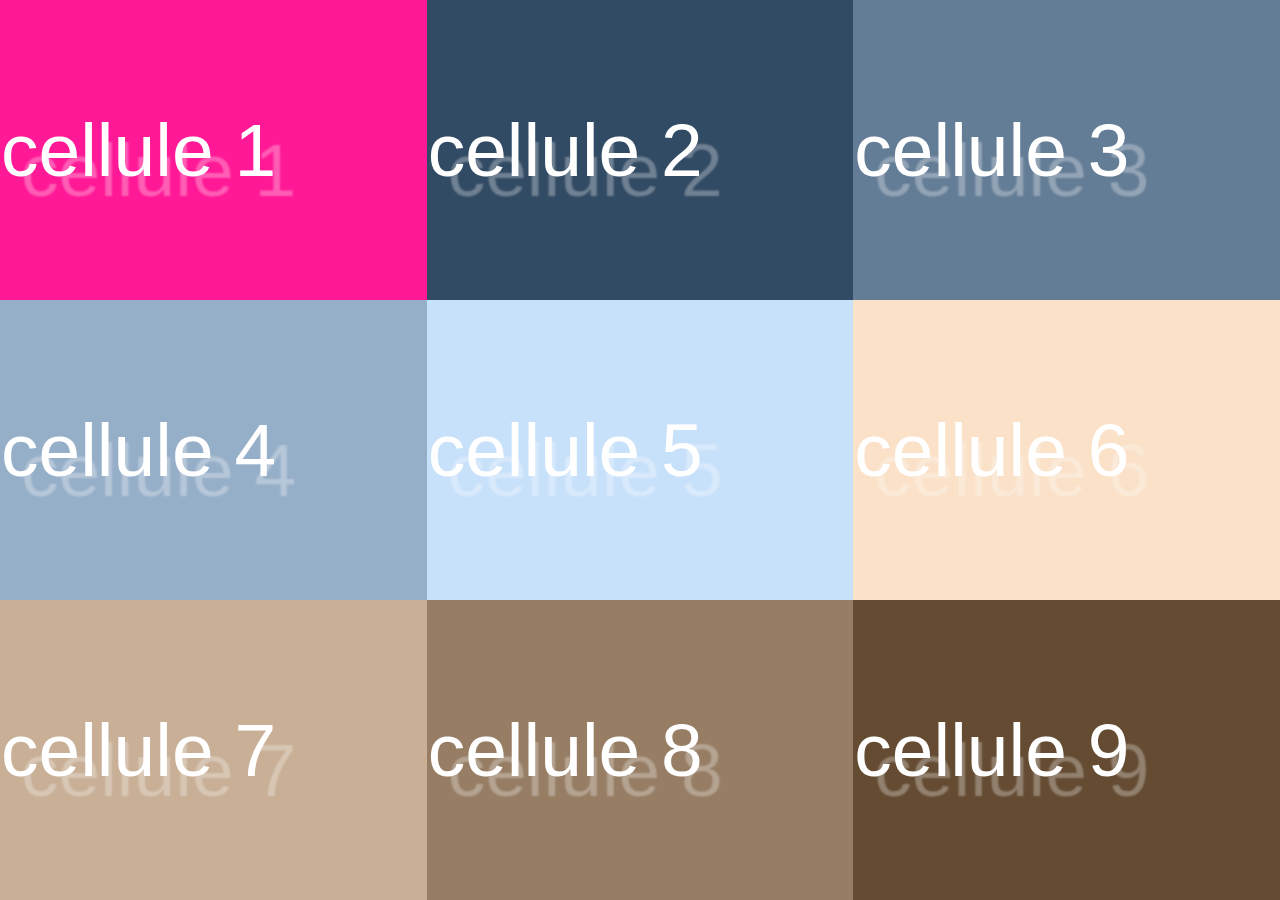
<file: exemple d'une table.html>
<!DOCTYPE html>
<html>
    <head>
        <meta charset="UTF-8">
        <title>Exemple de table</title>
		<link rel="stylesheet" href="tablecolore.css">
    </head>
	
	<body>
		<table class="table">
		<tbody>
			<tr>
				<td class="une">cellule 1</td>
				<td class="deux">cellule 2</td>
				<td class="trois">cellule 3</td>
			</tr>
			<tr>
				<td class="quatre">cellule 4</td>
				<td class="cinq">cellule 5</td>
				<td class="six">cellule 6</td>
			</tr>
			<tr>
				<td class="sept">cellule 7</td>
				<td class="huit">cellule 8</td>
				<td class="neuf">cellule 9</td>
			</tr>
		</tbody>
		</table>
	</body>
	
</html>
</file>
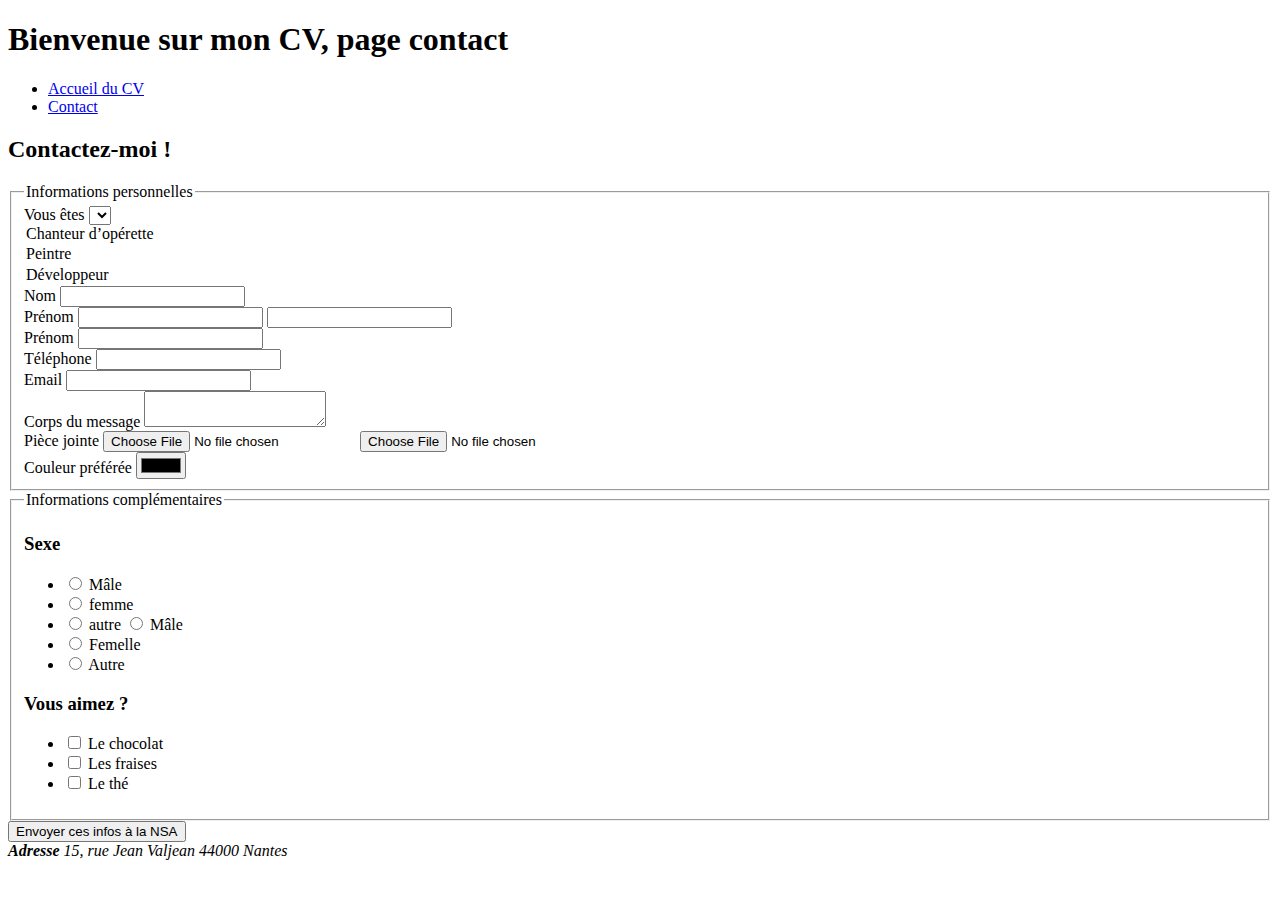
<file: exempleduprof.html>
<!DOCTYPE html>
<html>
    <head>
        <meta charset="UTF-8">
        <title>CV de Gaëtan Ark</title>
    </head>
    <body>



        <header>
            <h1>Bienvenue sur mon CV, page contact</h1>
            <nav>
                <ul>
                    <li><a href="index.htm">Accueil du CV</a></li>
                    <li><a href="contact.htm">Contact</a></li>
                </ul>
            </nav>
        </header>

        <main role="main">
            <h2>Contactez-moi !</h2>
            <form action="post">
                <fieldset>
                    <legend>Informations personnelles</legend>
                    <div class="field_line">
                        <label for="you">Vous êtes</label>
                        <select name="you" id="you">
                        <label for="">Vous êtes</label>
                        <select name="you">
                            <option value="chanteur">Chanteur d’opérette</option>
                            <option value="peintre">Peintre</option>
                            <option value="developpeur">Développeur</option>
                        </select>
                    </div>
                    <div class="field_line">
                        <label for="">Nom</label>
                        <input type="text"  id="name">
                    </div>
                    <div class="field_line">
                        <label for="">Prénom</label>
                        <input type="text" id="firstname">
                        <input type="text">
                    </div>
                    <div class="field_line">
                        <label for="">Prénom</label>
                        <input type="text">
                    </div>
                    <div class="field_line">
                        <label for="">Téléphone</label>
                        <input type="text">
                    </div>
                    <div class="field_line">
                        <label for="">Email</label>
                        <input type="email">
                    </div>
                    <div class="field_line">
                        <label for="">Corps du message</label>
                        <textarea name=""></textarea>
                    </div>
                    <div class="field_line">
                        <label for="">Pièce jointe</label>
                        <input type="file" id="pj">
                        <input type="file">
                    </div>
                    <div class="field_line">
                        <label for="">Couleur préférée</label>
                        <input type="color">
                    </div>
                </fieldset>
                <fieldset>
                    <legend>Informations complémentaires</legend>
                    <div class="field_group">
                        <h3>Sexe</h3>
                        <ul>
                            <li class="field_group_line">
                                <input type="radio" name="sexe" id="sex1">
                                <label for="sex1">Mâle</label>
                            </li>
                            <li class="field_group_line">
                                <input type="radio" name="sexe" id="sex2">
                                <label for="sex2">femme</label>
                            </li>
                            <li class="field_group_line">
                                <input type="radio" name="sexe" id="sex3">
                                <label for="sex3">autre</label>
                                <input type="radio">
                                <label for="">Mâle</label>
                            </li>
                            <li class="field_group_line">
                                <input type="radio">
                                <label for="">Femelle</label>
                            </li>
                            <li class="field_group_line">
                                <input type="radio">
                                <label for="">Autre</label>
                            </li>
                        </ul>
                    </div>
                    <div class="field_group">
                        <h3>Vous aimez ?</h3>
                        <ul>
                            <li class="field_group_line">
                                <input type="checkbox">
                                <label for="">Le chocolat</label>
                            </li>
                            <li class="field_group_line">
                                <input type="checkbox">
                                <label for="">Les fraises</label>
                            </li>
                            <li class="field_group_line">
                                <input type="checkbox">
                                <label for="">Le thé</label>
                            </li>
                        </ul>
                    </div>
                </fieldset>
                <div class="validation">
                    <input type="button" value="Envoyer ces infos à la NSA">
                </div>
            </form>
        </main>

        <footer>
            <address>
                <strong>Adresse</strong>
                <span class="street">15, rue Jean Valjean</span>
                <span class="city">44000 Nantes</span>
            </address>
        </footer>
    </body>
</html>
</file>
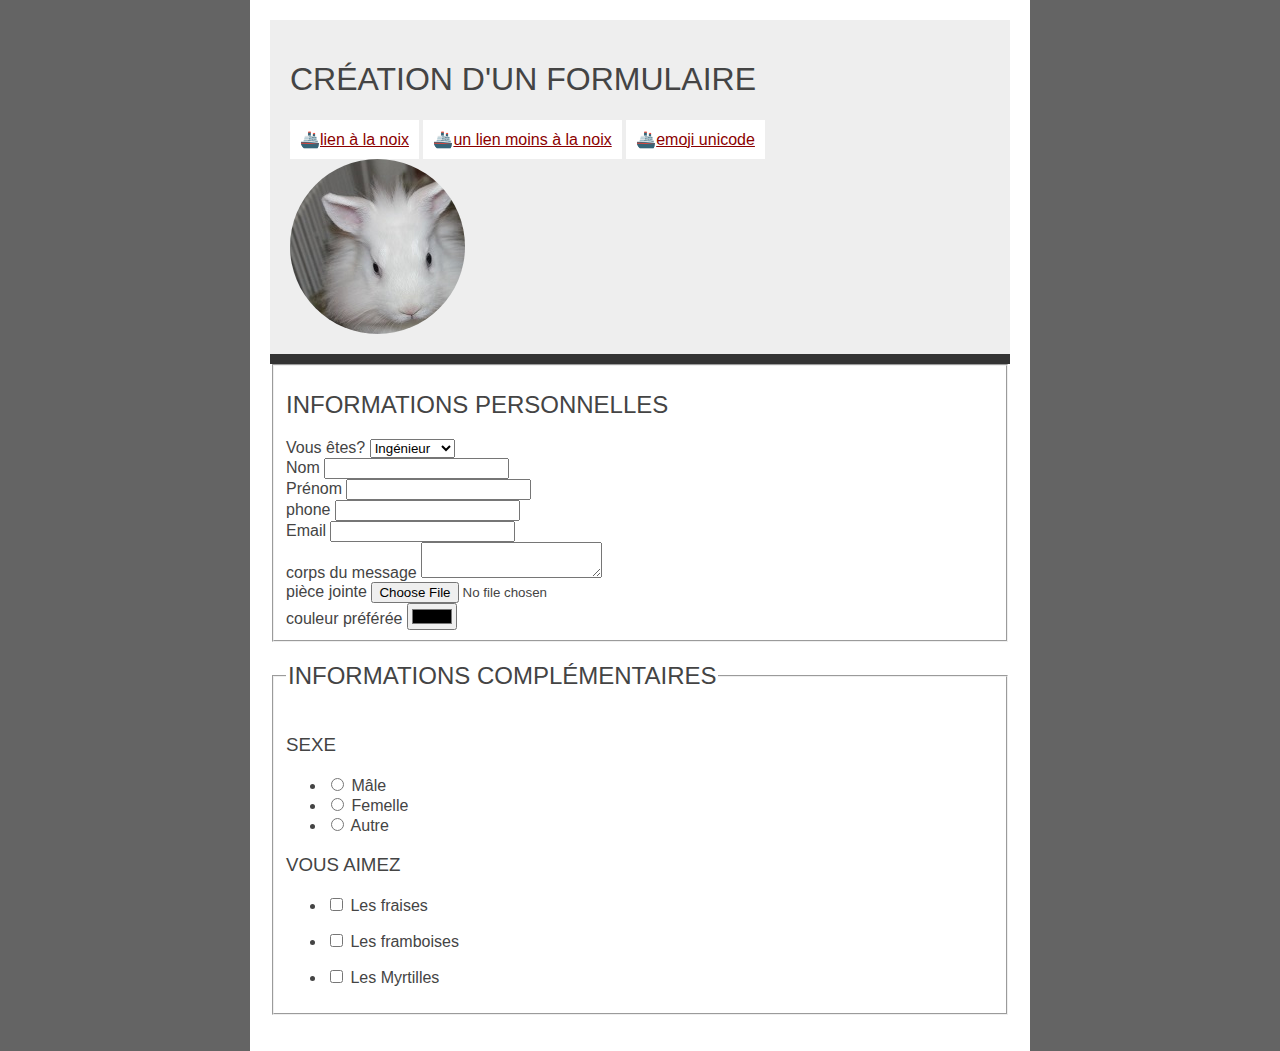
<file: faire un formulaire de contact.html>
<!doctype>
<html lang="fr">
	<head>
		<meta charset="UTF-8"> <!-- permet de taper et de comprendre les caractères spéciaux (ceux qui ne sont pas QWERTY) -->
		<title>comprendre le fonctionnement d'un formulaire</title><!--  le titre qui sera référencé -->
		<link rel="stylesheet" href="style.css">
	</head>
	
	<header class="main-header">
		<h1>Création d'un formulaire </h1>
			<nav class="navigation">
				<li><a href="http://www.google.fr" title="">lien à la noix</a></li>
				<li><a href="http://html5doctor.com/element-index/#time">un lien moins à la noix</a></li>
				<li><a href="http://apps.timwhitlock.info/emoji/tables/unicode">emoji unicode</a></li>
			</nav>
			<div class="portrait" alt="une image">
				<img src="image1.jpg" 
			</div>
	</header>
	
	<body>
		<main>
		<!-- ceci est un  commentaire, et les espaces par rapport au '-' sont importants -->
			<form action="post">
				<fieldset> <!-- permet de faire des blocs de formulaire -->
					<div class="field_line"
						<legend><h2>Informations personnelles</h2></legend>
						<label for="">Vous êtes?</label>
						<select name="you">
							<option value="ingénieur">Ingénieur</option>
							<option value="un géniard">un géniard</option>
							<option value="rien">néant</option>
						</select>
					</div>
					
					<div class="field_line">
						<label for="">Nom</label>
						<input type="text">
					</div>
					
					<div class="field_line">
						<label for="">Prénom</label>
						<input type="text">
					</div>
					
					<div class="field_line">
						<label for="">phone</label>
						<input type="text">
					</div>
					
					<div class="field_line">
						<label for="">Email</label>
						<input type="email">
					</div>
					
					<div class="field_line">
						<label for="">corps du message</label>
						<textarea name=""></textarea>
					</div>
					
					<div class="field_line">
						<label for="">pièce jointe</label>
						<input type="file">
					</div>
					
					<div class="field_line">
						<label for="">couleur préférée</label>
						<input type="color">
					</div>
				</fieldset>
				
				<fieldset>
					<legend><h2>Informations complémentaires</h2></legend>
					<div class="field_group">
						<h3>sexe</h3>
						<ul>
							<li class="field_group_line">
								<input type="radio">
								<label for="">Mâle</label>
							</li>
							<li class="field_group_line">
								<input type="radio">
								<label for="">Femelle</label>
							</li>
							<li class="field_group_line">
								<input type="radio">
								<label for="">Autre</label>
							</li>
						</ul>
					</div>
					<div class="field_group">
						<h3>Vous aimez</h3>
						<ul>
							<li class="field_group_line">
								<input type="checkbox">
								<label for="">Les fraises</label>
							</li>
						</ul>
						<ul>
							<li class="field_group_line">
								<input type="checkbox">
								<label for="">Les framboises</label>
							</li>
						</ul>
						<ul>
							<li class="field_group_line">
								<input type="checkbox">
								<label for="">Les Myrtilles</label>
							</li>
						</ul>
				</fieldset>
				
			</form>
		</main>	
	</body>
	
</html>
</file>
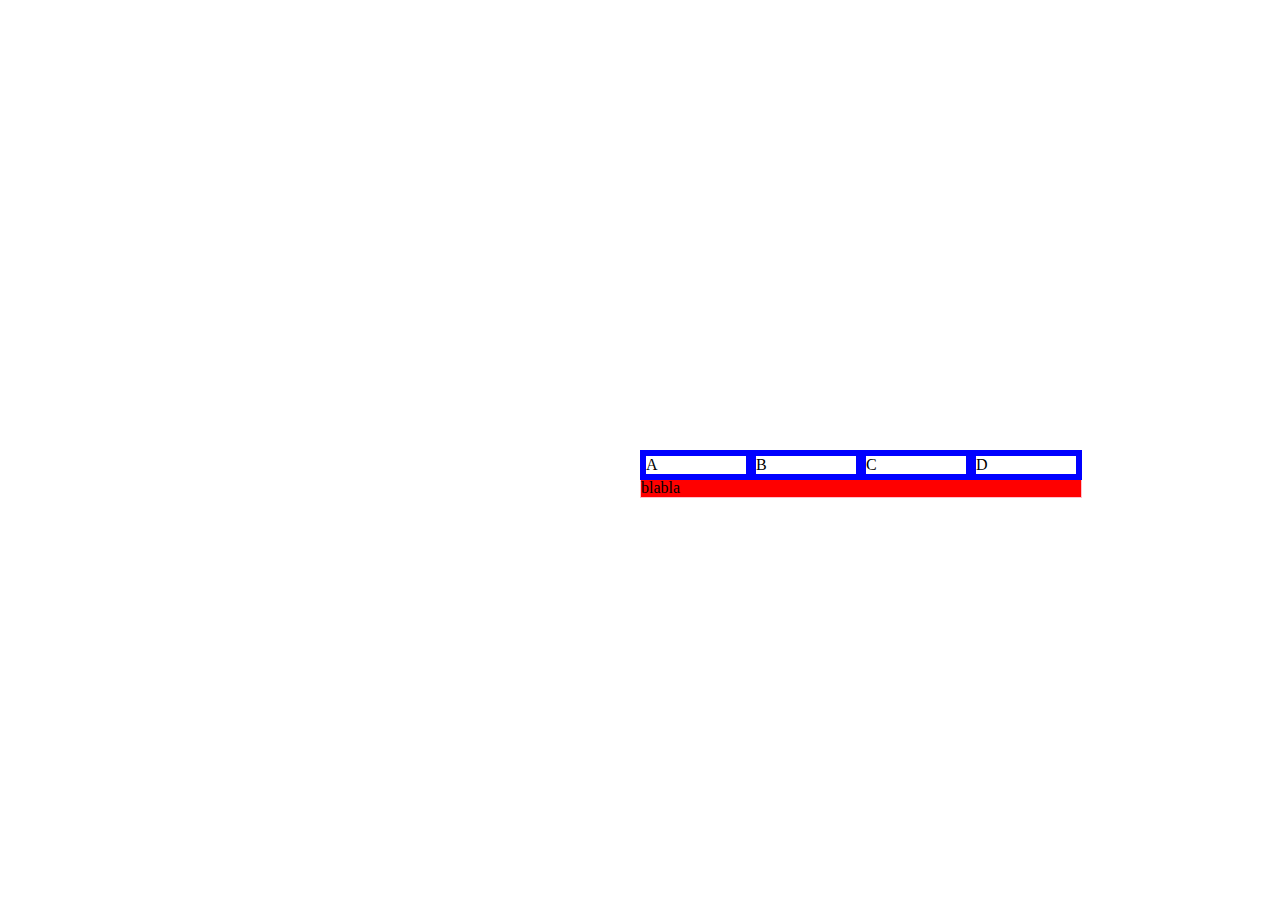
<file: lefloat.html>
<!DOCTYPE html>
<html>
<head>
  <meta charset="utf-8">
  <title>trip sous acide avec le css</title>
  <link rel="stylesheet" href="lefloat.css">
</head>
<body>

	<div class="container">
		<div class="a">A</div>
		<div class="b">B</div>
		<div class="c">C</div>
		<div class="d">D</div>
	</div>
	
</body>
</html>
</file>
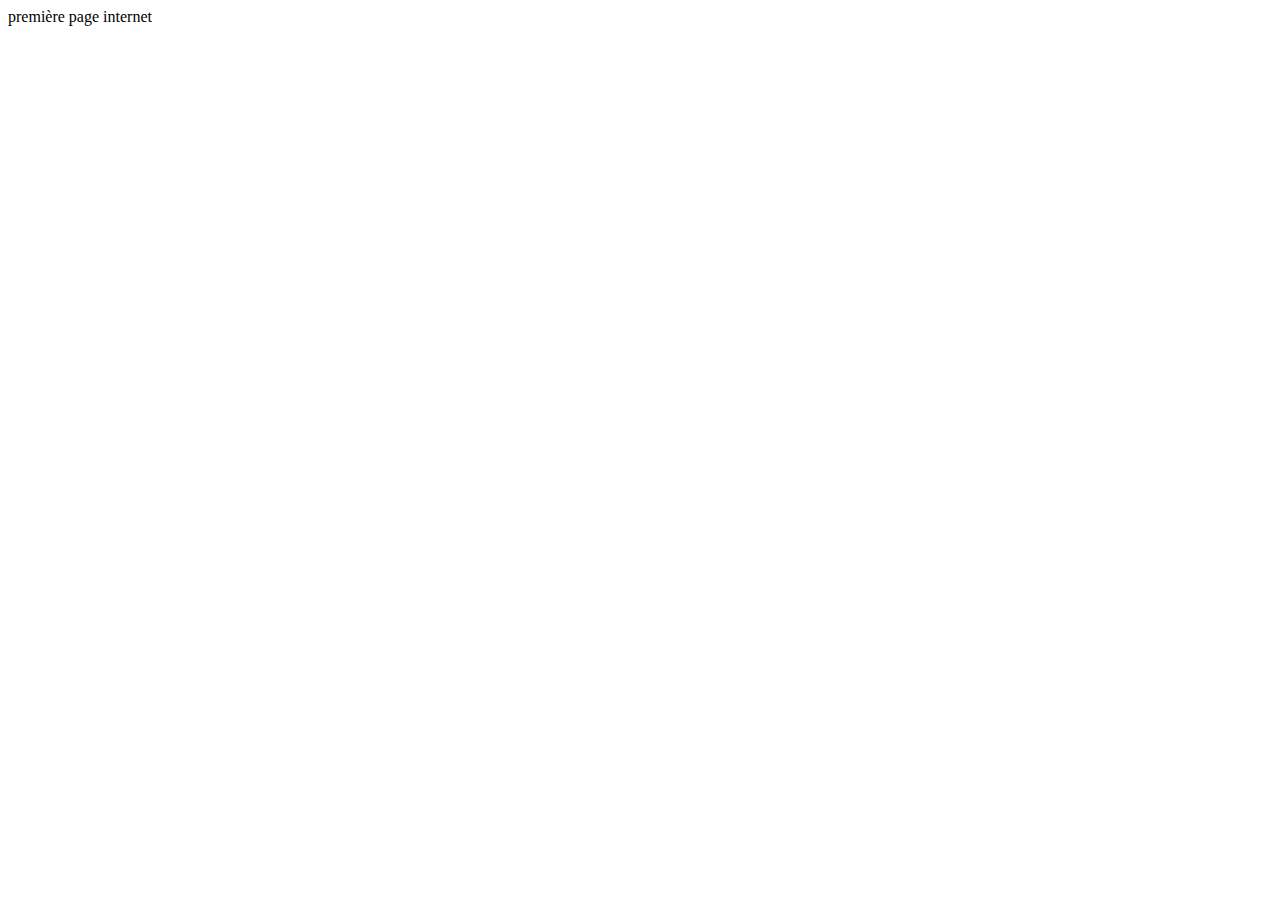
<file: pageetude.html>
<!doctype>
<html lang="fr">
	<head>
		<meta charset="UTF-8"> <!-- permet de taper et de comprendre les caractères spéciaux (ceux qui ne sont pas QWERTY) -->
		<title>page d'étude</title><!--  le titre qui sera référencé -->
	</head>
	
	<header>
	
	</header>
	
	<body>
	<!-- ceci est un  commentaire, et les espaces par rapport au '-' sont importants -->
	première page internet
	</body>
	
	<footer>
	
	</footer>
	
</html>
</file>
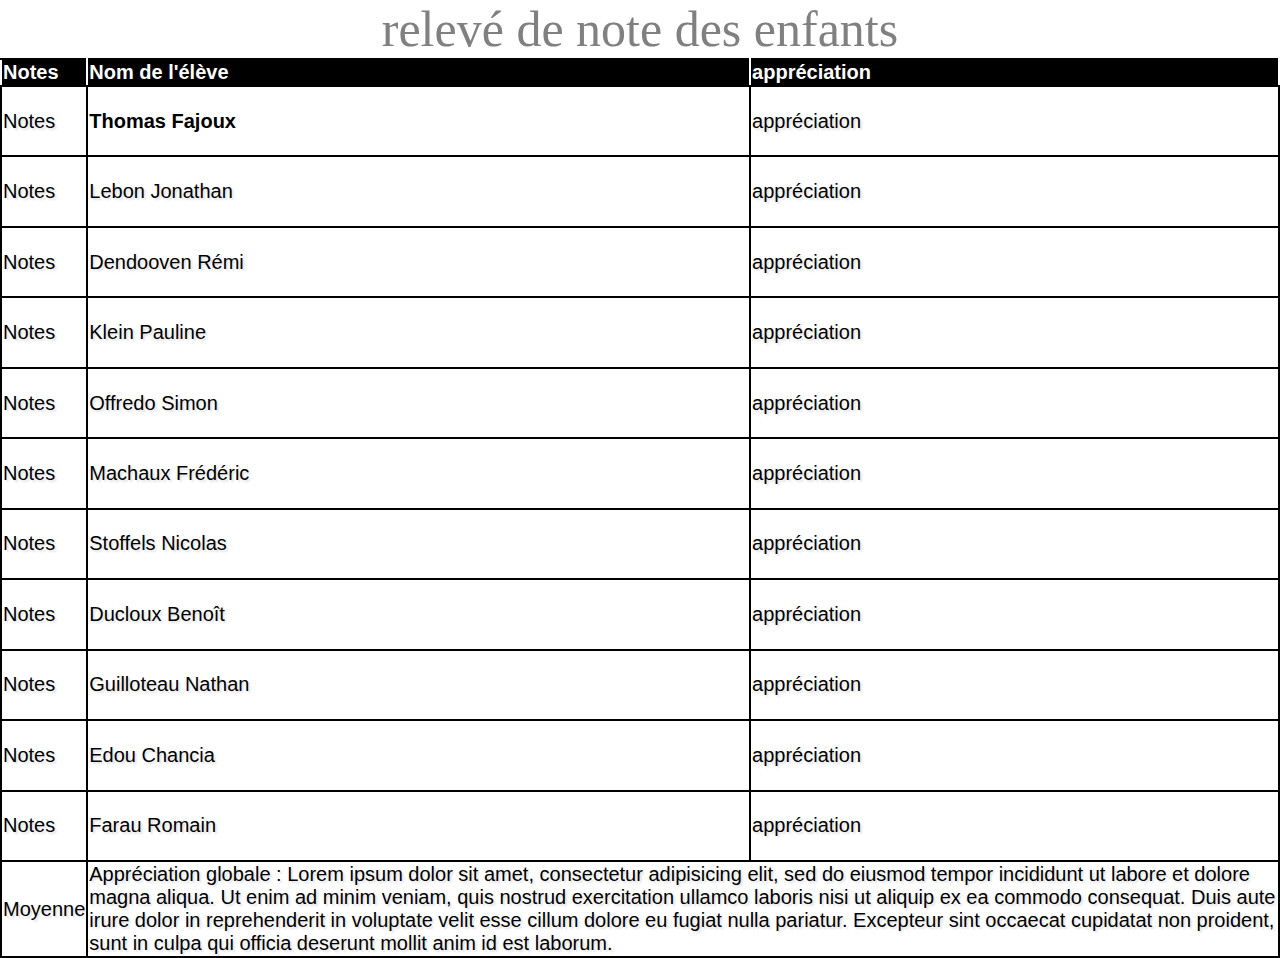
<file: tablenoteexemple.html>
<!DOCTYPE html>
<html>
    <head>
        <meta charset="UTF-8">
        <title>Exemple de table de notes</title>
		<link rel="stylesheet" href="tablenote.css">
    </head>
		
	
	<body>
		<table class="table">
		<caption class="captation">relevé de note des enfants</caption>
			
			<thead>
				<tr>
					<th scope="col" class="headnote">Notes</th>
					<th scope="col"class="headeleve">Nom de l'élève</th>
					<th scope="col" class="headappr">appréciation</th>
				</tr>
			</thead>
		
			<tfoot>
				<tr>
					<td class="footmoy">Moyenne</td>
					<td colspan="2" class="footappr">Appréciation globale : Lorem ipsum dolor sit amet, consectetur adipisicing elit, sed do eiusmod
tempor incididunt ut labore et dolore magna aliqua. Ut enim ad minim veniam,
quis nostrud exercitation ullamco laboris nisi ut aliquip ex ea commodo
consequat. Duis aute irure dolor in reprehenderit in voluptate velit esse
cillum dolore eu fugiat nulla pariatur. Excepteur sint occaecat cupidatat non
proident, sunt in culpa qui officia deserunt mollit anim id est laborum.</td>
				</tr>
			</tfoot>
		
			<tbody>
				<tr>
					<td class="bodynote">Notes</td>
					<th scope="row" class="bodyeleve">Thomas Fajoux</th>
					<td class="bodyappr">appréciation</td>
				</tr>
				<tr>
					<td class="bodynote">Notes</td>
					<td class="bodyeleve">Lebon Jonathan</td>
					<td class="bodyappr">appréciation</td>
				</tr>
				<tr>
					<td class="bodynote">Notes</td>
					<td class="bodyeleve">Dendooven Rémi</td>
					<td class="bodyappr">appréciation</td>
				</tr>
				<tr>
					<td class="bodynote">Notes</td>
					<td class="bodyeleve">Klein Pauline</td>
					<td class="bodyappr">appréciation</td>
				</tr>
				<tr>
					<td class="bodynote">Notes</td>
					<td class="bodyeleve">Offredo Simon</td>
					<td class="bodyappr">appréciation</td>
				</tr>
				<tr>
					<td class="bodynote">Notes</td>
					<td class="bodyeleve">Machaux Frédéric</td>
					<td class="bodyappr">appréciation</td>
				</tr>
				<tr>
					<td class="bodynote">Notes</td>
					<td class="bodyeleve">Stoffels Nicolas</td>
					<td class="bodyappr">appréciation</td>
				</tr>
				<tr>
					<td class="bodynote">Notes</td>
					<td class="bodyeleve">Ducloux Benoît</td>
					<td class="bodyappr">appréciation</td>
				</tr>
				<tr>
					<td class="bodynote">Notes</td>
					<td class="bodyeleve">Guilloteau Nathan</td>
					<td class="bodyappr">appréciation</td>
				</tr>
				<tr>
					<td class="bodynote">Notes</td>
					<td class="bodyeleve">Edou Chancia</td>
					<td class="bodyappr">appréciation</td>
				</tr>
				<tr>
					<td class="bodynote">Notes</td>
					<td class="bodyeleve">Farau Romain</td>
					<td class="bodyappr">appréciation</td>
				</tr>
			</tbody>
		</table>
	</body>
	
</html>
</file>
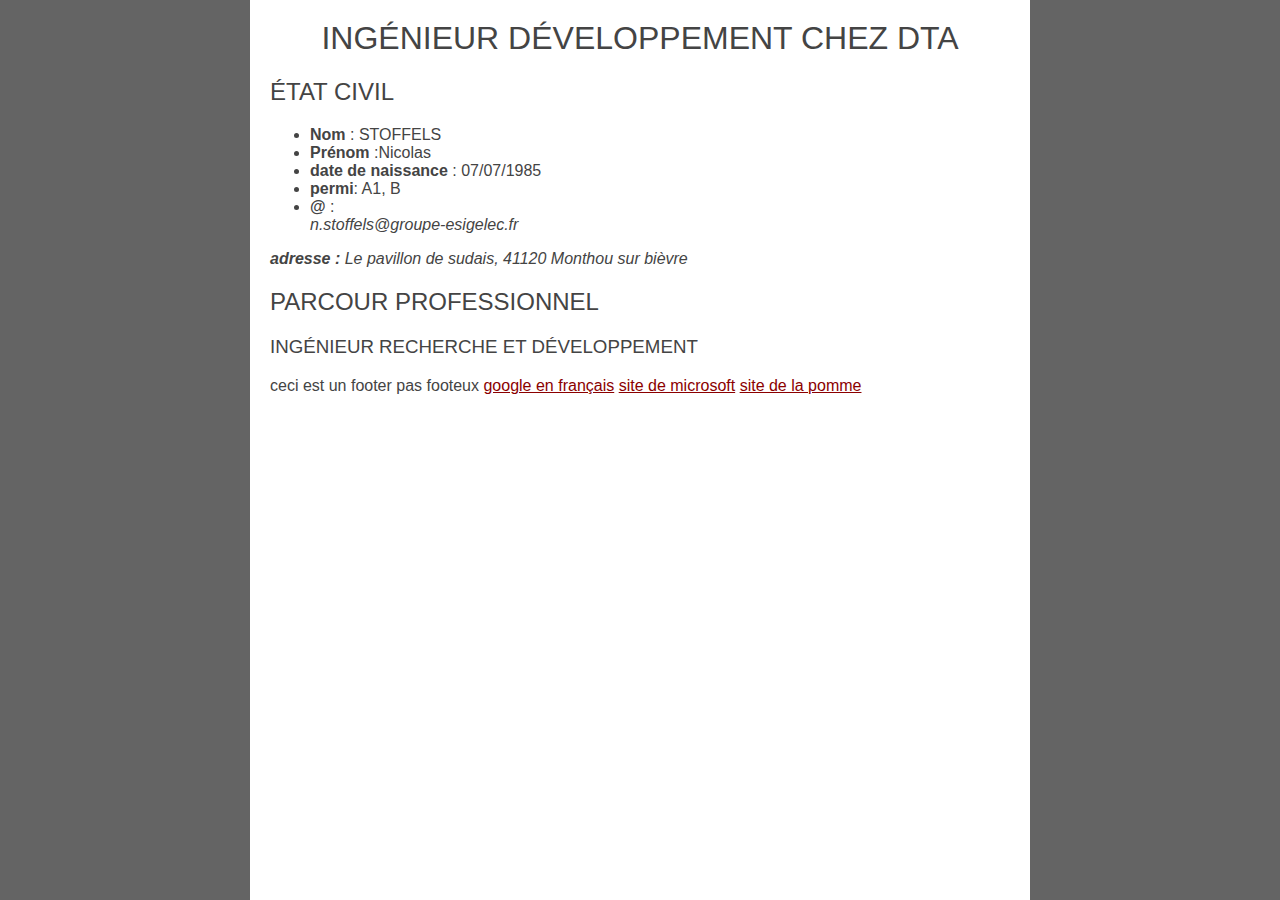
<file: test des balises.html>
<!doctype>
<html lang="fr">

	<head>
		<meta charset="UTF-8"> <!-- permet de taper et de comprendre les caractères spéciaux (ceux qui ne sont pas QWERTY) -->
		<title>présentation cv</title><!--  le titre qui sera référencé -->
		<link rel="stylesheet" href="CV.css">
	</head>
	
	
	<body>
	<!-- ceci est un  commentaire, et les espaces par rapport au '-' sont importants -->
	<!--  section est utilisé pour les paragraphes logiques entre eux, article est utilisé en plus bas niveau, l'article doit être suffisant en lui même -->
	<!-- strong : balise d'enphase, sert à appuyer sur une valeur ou est une information qualifiante-->
	<!--  address sert à renseigner une adresse, quelconque -->
	<!--  Validator sert à vérifier si notre page est au standart w3c -->
		<header><center><h1>Ingénieur développement chez DTA</h1></center></header>
		
		<main>
			<section class="cadre">
				<h2> état civil</h2>
				<ul>
					<li><strong> Nom</strong> : STOFFELS</li>
					<li><strong>Prénom</strong> :Nicolas</li>
					<li><strong>date de naissance</strong> : 07/07/1985</li>
					<li><strong>permi</strong>: A1, B</li>
					<li><strong>@</strong> : <address>n.stoffels@groupe-esigelec.fr</address>
				</ul>
			</section>
			
			<address><strong>adresse : </strong> Le pavillon de sudais, 41120 Monthou sur bièvre</address>
			

			<section>
				<h2>Parcour professionnel</h2>
				<h3>ingénieur recherche et développement</h3>
				<p>  </p>
			</section>
			
		</main>
		<footer> ceci est un footer pas footeux 
			<a href="www.google.fr">google en français</a>	
				<a href="www.microsoft.com">site de microsoft</a>	
				<a href="www.apple.com">site de la pomme</a>	</footer>
	
	</body>
</html>
</file>
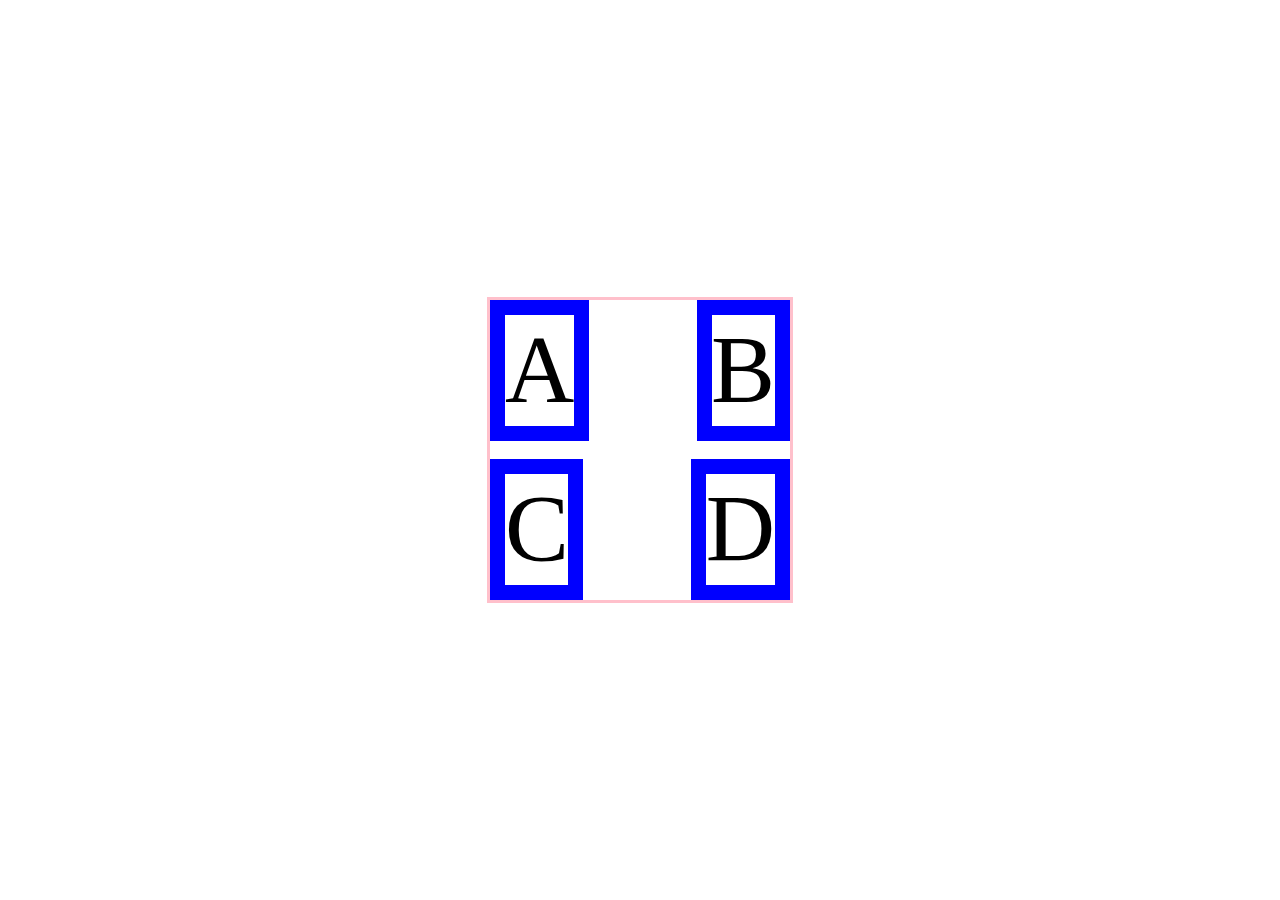
<file: tripsousacide.html>
<!DOCTYPE html>
<html>
<head>
  <meta charset="utf-8">
  <title>trip sous acide avec le css</title>
  <link rel="stylesheet" href="tripsousacide.css">
</head>
<body>
<!--<caption class="captation">trip css de positionnement de texte</caption>-->
	<div class="container">
		<div class="a">A</div>
		<div class="b">B</div>
		<div class="c">C</div>
		<div class="d">D</div>
	</div>
	
</body>
</html>
</file>
<file: tablecolore.css>
html {height:100%;} 
 body {height:100%;
 margin:0;
 font-weight:100;
 font-family:Helvetica, sans-serif;
}

 
 .table{border-collapse:collapse;
 width:100%;
 height:100%;
 font-size:75px;
 color:white;
  }
 
 td{ font-weight:100;
 font-family:Helvetica, sans-serif; 
 text-shadow:20px 20px 2px rgba(255,255,255,.3);} /*rgb->0-255, a->1  premier chiffre : ombre porté, décalage en X, second chiffre : ombre porté, décalage en y et troisième chiffre, le flou.   */ 
 
 .une {background-color:rgb(0,25,50); box-sizing:border-box;}
 
 .une:hover{
	background-color:rgb(255,25,150);
	}
	
.deux {background-color:rgb(50,75,100); box-sizing:border-box;}
 
 .deux:hover{
	background-color:rgb(255,25,150);
	}
	
.trois {background-color:rgb(100,125,150); box-sizing:border-box;}
 
 .trois:hover{
	background-color:rgb(255,25,150);
	}
	
.quatre {background-color:rgb(150,175,200); box-sizing:border-box;}
 
 .quatre:hover{
	background-color:rgb(255,25,150);
	}
	
.cinq {background-color:rgb(200,225,250); box-sizing:border-box;}
 
 .cinq:hover{
	background-color:rgb(255,25,150);
	}
	
.six {background-color:rgb(250,225,200); box-sizing:border-box;}
 
 .six:hover{
	background-color:rgb(255,25,150);
	}
	
.sept {background-color:rgb(200,175,150); box-sizing:border-box;}
 
 .sept:hover{
	background-color:rgb(255,25,150);
	}
	
.huit {background-color:rgb(150,125,100); box-sizing:border-box;}
 
 .huit:hover{
	background-color:rgb(255,25,150);
	}
	
.neuf {background-color:rgb(100,75,50); box-sizing:border-box;}
 
 .neuf:hover{
	background-color:rgb(255,25,150);
	}
</file>
<file: style.css>
/**deuxième laché**/

html {background-color:rgb(100,100,100); box-sizing:border-box;}

*,*:before,*:after{box-sizing:inherit;}

/** usual border-box modification : https://css-tricks.com/box-sizing **/

body{
	font-family:Helvetica, Arial, sans-serif; 
	color:#444; 
	max-width:780px;
	background-color:#FFF;
	margin:0 auto;
	padding:20px;
	}

a {color:darkred;}

a:hover{color:yellow;}

a:focus{color:red;}

a:visited{color:purple;}

/* a{color:inherit;} permet de faire hériter aux liens les couleurs dans body */

h1,h2,h3,h4,h5,h6{
	font-weight:normal; 
	text-transform:uppercase;
	}

.main-header{
	border-bottom : 10px #333 solid;
	background-color:#eee;
	padding:20px;
	}
	
.portrait{
	width:175px;
	height:175px;
	border-radius:50%;
	overflow:auto; /**scroll, hidden**/
	transition: all 15s;
	}
	
.navigation{
	list-style-type:none;
	padding:0;
	margin:0;
	}
	
.portrait:hover{
	transform:skew(45deg) translateX(200px) translateY(100px) rotate(45deg);}
	
.navigation li{
	display:inline-block;
	background-color:#FFF;
	padding:10px;
	}
	
.navigation li:before{
	content:"\1F6A2";}
	
.navigation li:hover{
	background-color:rgb(50,100,150);
	}
	
.navigation li:hover:before{
	background-color:rgb(100,150,200);
	}
	
/*premier laché**/

/*header { color : green;  border : 5px black solid;}

main {border : 5px brown solid;}

footer{color:purple; border : 5px red solid;}

.cadre{background:rgb(100,255,100); border : 2px black solid;}

ul strong{color:rgb(200,230,50);}/****/
</file>
<file: lefloat.css>
.container{position : absolute;
/*width : 500px;
height : 500px;*/
top : 50%;
left : 50%;
border : 1px pink solid;
background-color:red;}

.container:after{
content:" blabla";
clear:both;
display:block;}

 .a, .b, .c, .d{ float:left;
 font-size:1em;
 border : 5px blue solid;
 width:100px;
 outline:1px blue solid;
 background-color:rgb(255,255,255);}
</file>
<file: tablenote.css>
html {height:100%;} 
 body {height:100%;
 margin:0;
 font-weight:20;
 font-family:Helvetica, sans-serif;
}

 
 .table{
 width:100%;
 height:100%;
 font-size:20px;
 color:black;
 border-collapse:collapse;
  }
  
  .table td,th{border:2px solid black;
  text-align:left;}
 
 td{ font-weight:100;
 font-family:Helvetica, sans-serif; 
 text-shadow:2px 2px 2px rgba(155,155,155,.3);} /*rgb->0-255, a->1  premier chiffre : ombre porté, décalage en X, second chiffre : ombre porté, décalage en y et troisième chiffre, le flou.   */ 
 
 thead th{background-color:black;
 color:white;
 border-left-color:white;
 border-right-color:white;}
 
 .captation{
 font-size:50px;
 color:Grey;
 font-weight:20;
 font-family:Times, serif;}
</file>
<file: CV.css>
html {background-color:rgb(100,100,100); box-sizing:border-box;}

*,*:before,*:after{box-sizing:inherit;}

/** usual border-box modification : https://css-tricks.com/box-sizing **/

body{
	font-family:Helvetica, Arial, sans-serif; 
	color:#444; 
	max-width:780px;
	background-color:#FFF;
	margin:0 auto;
	padding:20px;
	}

a {color:darkred;}

a:hover{color:yellow;}

a:focus{color:red;}

a:visited{color:purple;}

/* a{color:inherit;} permet de faire hériter aux liens les couleurs dans body */

h1,h2,h3,h4,h5,h6{
	font-weight:normal; 
	text-transform:uppercase;
	}

.main-header{
	border-bottom : 10px #333 solid;
	background-color:#eee;
	padding:20px;
	}
	
.portrait{
	width:175px;
	height:175px;
	border-radius:50%;
	overflow:auto; /**scroll, hidden**/
	transition: all 15s;
	}
	
.navigation{
	list-style-type:none;
	padding:0;
	margin:0;
	}
	
.portrait:hover{
	transform:skew(45deg) translateX(200px) translateY(100px) rotate(45deg);}
	
.navigation li{
	display:inline-block;
	background-color:#FFF;
	padding:10px;
	}
	
.navigation li:before{
	content:"\1F6A2";}
	
.navigation li:hover{
	background-color:rgb(50,100,150);
	}
	
.navigation li:hover:before{
	background-color:rgb(100,150,200);
	}
</file>
<file: tripsousacide.css>
/*.captation{
 position: absolute;
 font-size:50px;
 color:Grey;
 font-weight:20;
 font-family:Times, serif;}*/
 
.container{width : 100px;
height : 100px;
position : absolute;
top : 50%;
left : 50%;
transform:translate3d(-50%,-50%,20px) scale(3) rotate(360deg);
border : 1px pink solid;
animation: loop 10s infinite both;
}

@keyframes loop{
	0%{
	transform:rotate(0deg) scale(.1) skew(0deg) translate(-50%,-50%);
	background-color:(255,0,150);
	}
	50%{transform:rotate(380deg) scale(5) skew(90deg) translate(50%, 50%)}
	100%{transform:rotate(380deg) scale(4) skew(45deg);
	background-color:(255,255,255);
	}
}
 
 .a, .b, .c, .d{position:absolute;
 font-size:2em;
 border : 5px blue solid;}

 .a,.b{top :0;}
 
 .c,.d{bottom:0;}
 
 .a,.c:{left:0;}
 
 .b,.d{right:0;}
</file>
